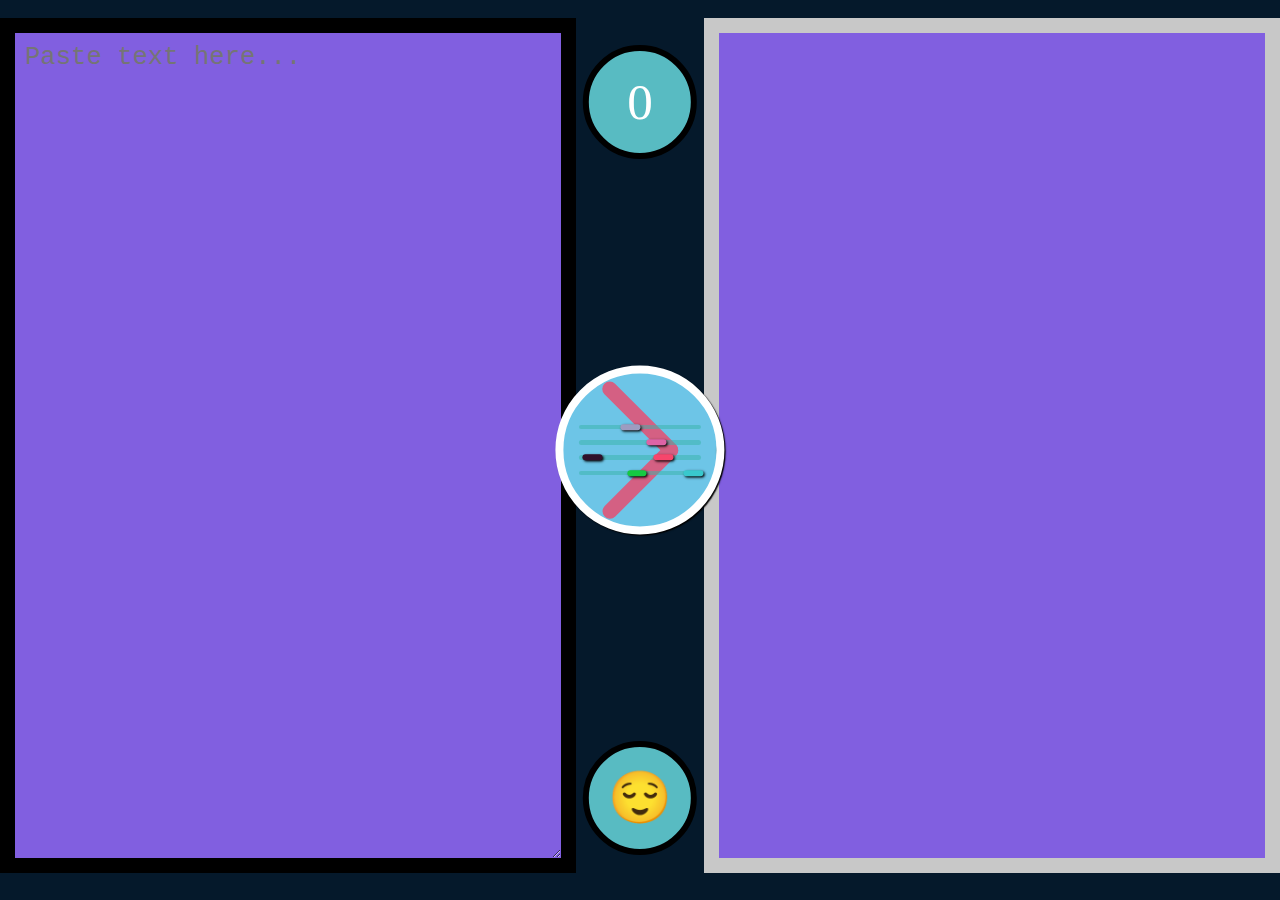
<file: Task 2:Sentimental Analysis/index.html>
<!DOCTYPE html>
<html lang="en">
<head>
    <meta charset="UTF-8">
    <meta http-equiv="X-UA-Compatible" content="IE=edge">
    <meta name="viewport" content="width=device-width, initial-scale=1.0">
    <title>sentiment analysis</title>
    <link rel="stylesheet" href="style.css">
    <script src="app.js"></script>
</head>
<body>
    <textarea id="userInput" class="input" placeholder="Paste text here..."></textarea>
<!--<button onclick="analyze()" class="btn">Analyze</button>-->
<div id="outputArea"></div>
<div id="sentimentScore" title="Sentiment score (-5 &rarr; 5)">0</div>
<div id="sentimentScore2" title="Sentiment face">😌</div>

<div class="container"onclick="javascript:analyze()">
  <div class="bg">
    <div class="circle"></div>
    <div class="word word1"></div>
    <div class="word word2"></div>
    <div class="word word3"></div>
    <div class="word word4"></div>
    <div class="word word5"></div>
    <div class="word word6"></div>
    <div class="line line1"></div>
    <div class="line line2"></div>
    <div class="line line3"></div>
    <div class="line line4"></div>
    <div class="arrow lineArrow1"></div>
    <div class="arrow lineArrow2"></div>
  </div>
</div>
</body>
</html>
</file>
<file: Task 2:Sentimental Analysis/style.css>
.pos5{
	padding-left:2px;
	margin-left:-2px;
	padding-right:2px;
	margin-right:-2px;
	background-color:rgb(0,255,0);
  border-radius:3px;
}
.pos4{
	padding-left:2px;
	margin-left:-2px;
	padding-right:2px;
	margin-right:-2px;
	background-color:rgb(0,204,0);
  border-radius:3px;
}
.pos3{
	padding-left:2px;
	margin-left:-2px;
	padding-right:2px;
	margin-right:-2px;
	background-color:rgb(0,153,0);
  border-radius:3px;
}
.pos2{
	padding-left:2px;
	margin-left:-2px;
	padding-right:2px;
	margin-right:-2px;
	background-color:rgb(107, 206, 107);
    background:url("../images/background.jpg") no-repeat;
  border-radius:3px;
}
.pos1{
	padding-left:2px;
	margin-left:-2px;
	padding-right:2px;
	margin-right:-2px;
	background-color:rgb(0,51,0);
  color:white;
  border-radius:3px;
}
.neg1{
	padding-left:2px;
	margin-left:-2px;
	padding-right:2px;
	margin-right:-2px;
	background-color:rgb(255,0,0);
  border-radius:3px;
}
.neg2{
	padding-left:2px;
	margin-left:-2px;
	padding-right:2px;
	margin-right:-2px;
	background-color:rgb(204,0,0);
  border-radius:3px;
  color:#ffffff;
}
.neg3{
	padding-left:2px;
	margin-left:-2px;
	padding-right:2px;
	margin-right:-2px;
	background-color:rgb(153,0,0);
  border-radius:3px;
  color:#ffffff;
}
.neg4{
	padding-left:2px;
	margin-left:-2px;
	padding-right:2px;
	margin-right:-2px;
	background-color:rgb(214, 191, 191);
  color:white;
  border-radius:3px;
}
.neg5{
	padding-left:2px;
	margin-left:-2px;
	padding-right:2px;
	margin-right:-2px;
	background-color:rgb(51,0,0);
  color:white;
  border-radius:3px;
}

body{
  margin:0;
  overflow:hidden;
  background:#05192b;
}
#userInput{
  font-family:Courier;
  position:absolute;
  top:2vh;
  height:95vh;
  width:45vw;
  background-color:#815fe0;
  padding: 10px;
  box-sizing: border-box;
}
#outputArea{
  font-family:Courier;
  position:absolute;
  left:55%;
  top:2vh;
  height:95vh;
  width:45vw;
  background-color:#815fe0;
  z-index:1;
  border:solid 1px rgb(200,200,200);
  padding: 3px;
  box-sizing: border-box;
  overflow-y:auto;
}
.btn{
  position:absolute;
  left:50%;
  top:50%;
  transform:translate(-50%,-50%);
  z-index:10;
  background-color:#71cae6;
  border-radius:.6vw;
  border:none;
  /*box-shadow:0px 0px 3px #000;*/
  cursor:pointer;
  font-size:3.5vw;
  outline:none;
  padding-top:2vh;
  padding-bottom:2vh;
  box-shadow:0px 0px 3px #000;
}
.btn:hover{
 box-shadow:0px 0px 7px #000; 
}
#sentimentScore,#sentimentScore2{
  position:absolute;
  left:50%;
  transform:translate(-50%);
  height:8vw;
  width:8vw;
  background-color:rgb(88, 187, 194);
  color:white;
  border-radius:100vw;
  border:solid 0.5vw #000;
  text-align:center;
  font-size:4vw;
  line-height: 8vw;
}
#sentimentScore{
    top:5%;
}
#sentimentScore2{
    bottom:5%;
}

.container{
  position:absolute;
  top:50%;
  left:50%;
  transform:translate(-50%,-50%);
  height:12vw;
  width:12vw;
  transition:1s;
  cursor:pointer;
  z-index:5;
}
.bg{ 
  position:absolute;
  top:50%;
  left:50%;
  background-color:rgb(109, 197, 231);
  transform:translate(-50%,-50%);
  height:100%;
  width:100%;
  border-radius:100vw;
  border:solid .7vw #fff;
  box-shadow:.1vw .1vw .1vw #000;
  transition:1s;
  cursor:pointer;
  overflow:hidden;
}
.circle{
  position:absolute;
  top:50%;
  left:100%;
  border-radius:100vw;
  background-color:#70afb1;
  transform:translate(0%,-50%);
  height:30%;
  width:30%;
  box-shadow:.1vw .1vw .2vw #000;
  border:solid 0vw #000;
  transition:1s ease-in-out;
  z-index:2;
}
.word{
  position:absolute;
  border-radius:1vw;
  transform:translate(-50%,-50%);
  box-shadow:.1vw .1vw .2vw rgb(0, 0, 0);
  height:4%;
  width:13%;
  transition:1s ease-in-out;
  z-index:2;
}
.word1{
  top:65%;
  left:85%;
  background-color:#39c8cd;
}
.word2{
  top:55%;
  left:65%;
  background-color:#f7466c;
}
.word3{
  top:65%;
  left:48%;
  background-color:#15c942;
}
.word4{
  top:35%;
  left:44%;
  background-color:#9d9cc0;
}
.word5{
  top:55%;
  left:19%;
  background-color:#30102a;
}
.word6{
  top:45%;
  left:61%;
  background-color:#dd63a6;
}
.line{
  position:absolute;
  border-radius:1vw;
  left:50%;
  transform:translate(-50%,-50%);
  transition:1s ease-in-out;
  height:3%;
  width:80%;
  background-color:rgb(56, 179, 168);
  opacity:0.5;
  z-index:1;
}
.line1{
  top:35%;
}
.line2{
  top:45%;
}
.line3{
  top:55%;
}
.line4{
  top:65%;
}

.lineArrow1,.lineArrow2{
  height:66%;
  width:10%;
  background-color:rgb(212, 96, 131);
  border-radius:100vw;
  position:absolute;
  left:50%;
  transition:1s;
}
.lineArrow1{  
  transform:translate(-50%,-50%) rotate(-45deg);
  top:30%;
}
.lineArrow2{  
  transform:translate(-50%) rotate(45deg);
  top:37%;
}
textarea{
  font-size: 1.6rem;
	display: grid;
	place-items: center;
	min-height: 200px;
	border: 8px solid;
	padding: 1rem;
  border-width: 15px;
	border-image: repeating-radial-gradient(
			circle at 10px,
			rgb(9, 9, 9),
		)
		1;
}

#outputArea{
  border-width: 15px;
  font-size: 1.6rem;
	border-image: repeating-radial-gradient(
			circle at 10px,
			rgb(151, 194, 34),
		)
		1;

}
</file>
